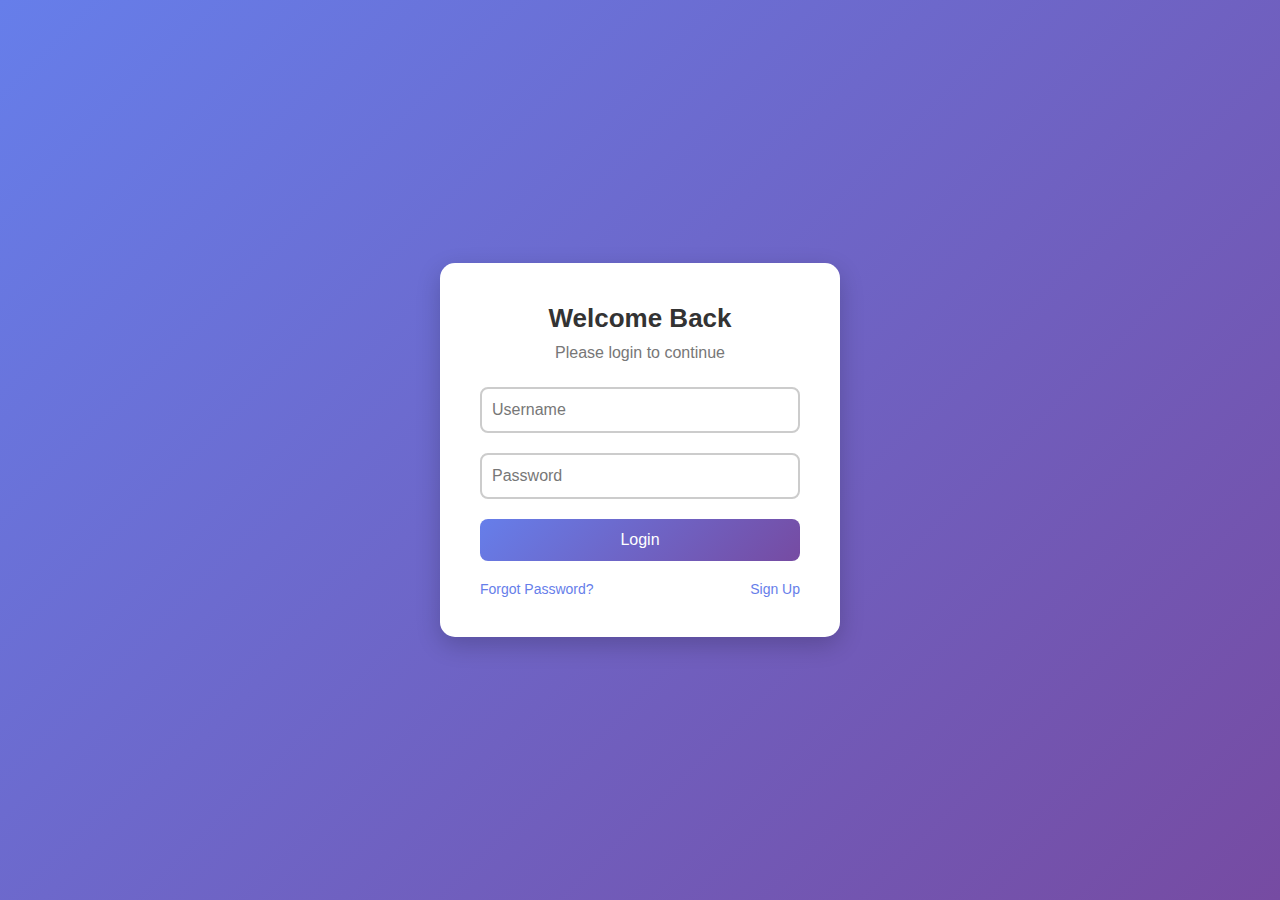
<file: index.html>
<!DOCTYPE html>
<html lang="en">
<head>
  <meta charset="UTF-8">
  <meta name="viewport" content="width=device-width, initial-scale=1.0">
  <title>Modern Login Page</title>
  <link rel="stylesheet" href="style.css"> <!-- Linking CSS -->
</head>
<body>
  <div class="wrapper">
    <div class="login-box">
      <h2>Welcome Back</h2>
      <p>Please login to continue</p>
      <form action="welcome.html" method="post">
        <div class="input-box">
          <input type="text" name="username" required>
          <label>Username</label>
        </div>
        <div class="input-box">
          <input type="password" name="password" required>
          <label>Password</label>
        </div>
        <button type="submit" class="btn">Login</button>
        <div class="extra-links">
          <a href="#">Forgot Password?</a>
          <a href="#">Sign Up</a>
        </div>
      </form>
    </div>
  </div>
</body>
</html>
</file>
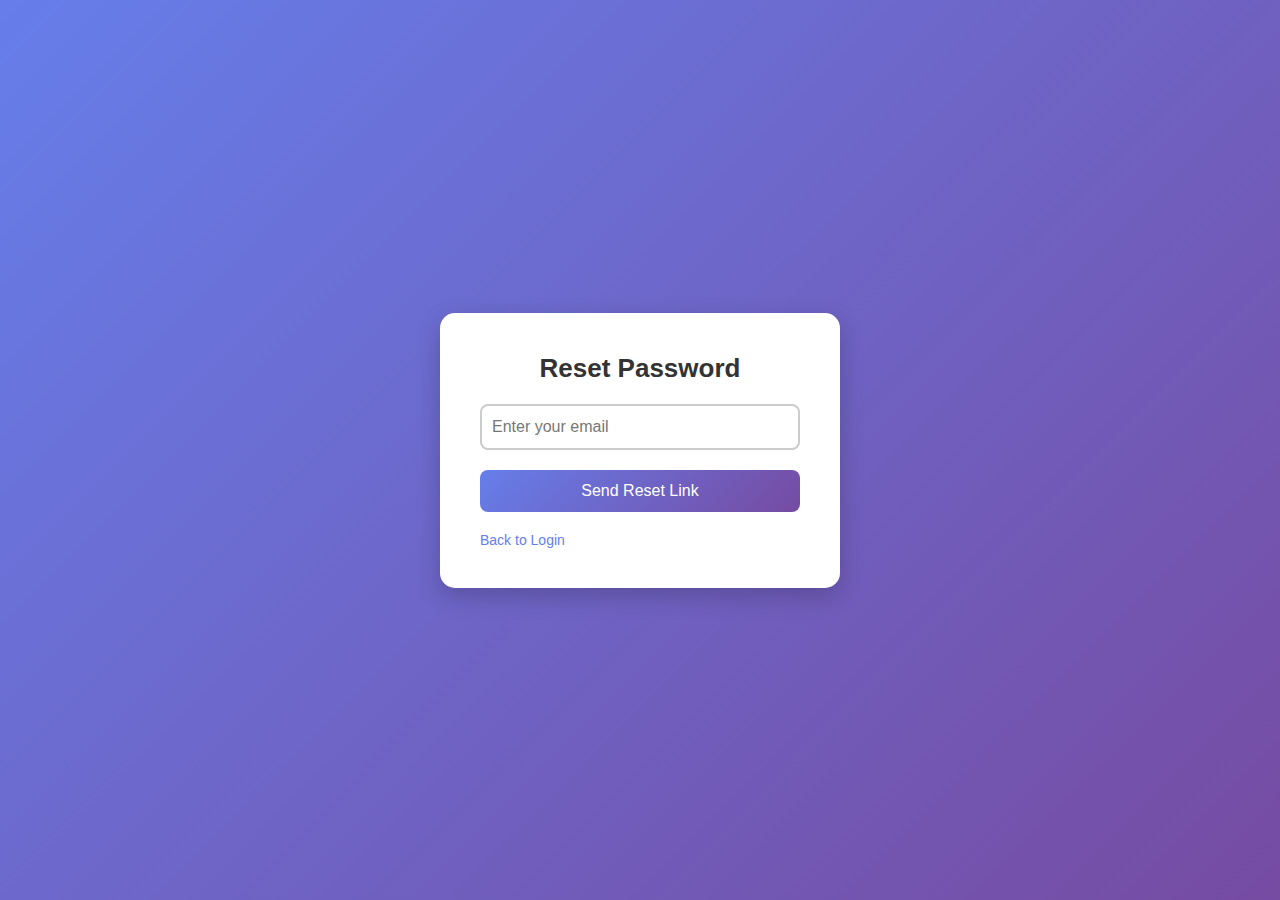
<file: forgot.html>
<!DOCTYPE html>
<html lang="en">
<head>
  <meta charset="UTF-8">
  <meta name="viewport" content="width=device-width, initial-scale=1.0">
  <title>Forgot Password</title>
  <link rel="stylesheet" href="style.css">
</head>
<body>
  <div class="wrapper">
    <div class="login-box">
      <h2>Reset Password</h2>
      <form action="welcome.html" method="post">
        <div class="input-box">
          <input type="email" name="email" required>
          <label>Enter your email</label>
        </div>
        <button type="submit" class="btn">Send Reset Link</button>
        <div class="extra-links">
          <a href="login.html">Back to Login</a>
        </div>
      </form>
    </div>
  </div>
</body>
</html>
</file>
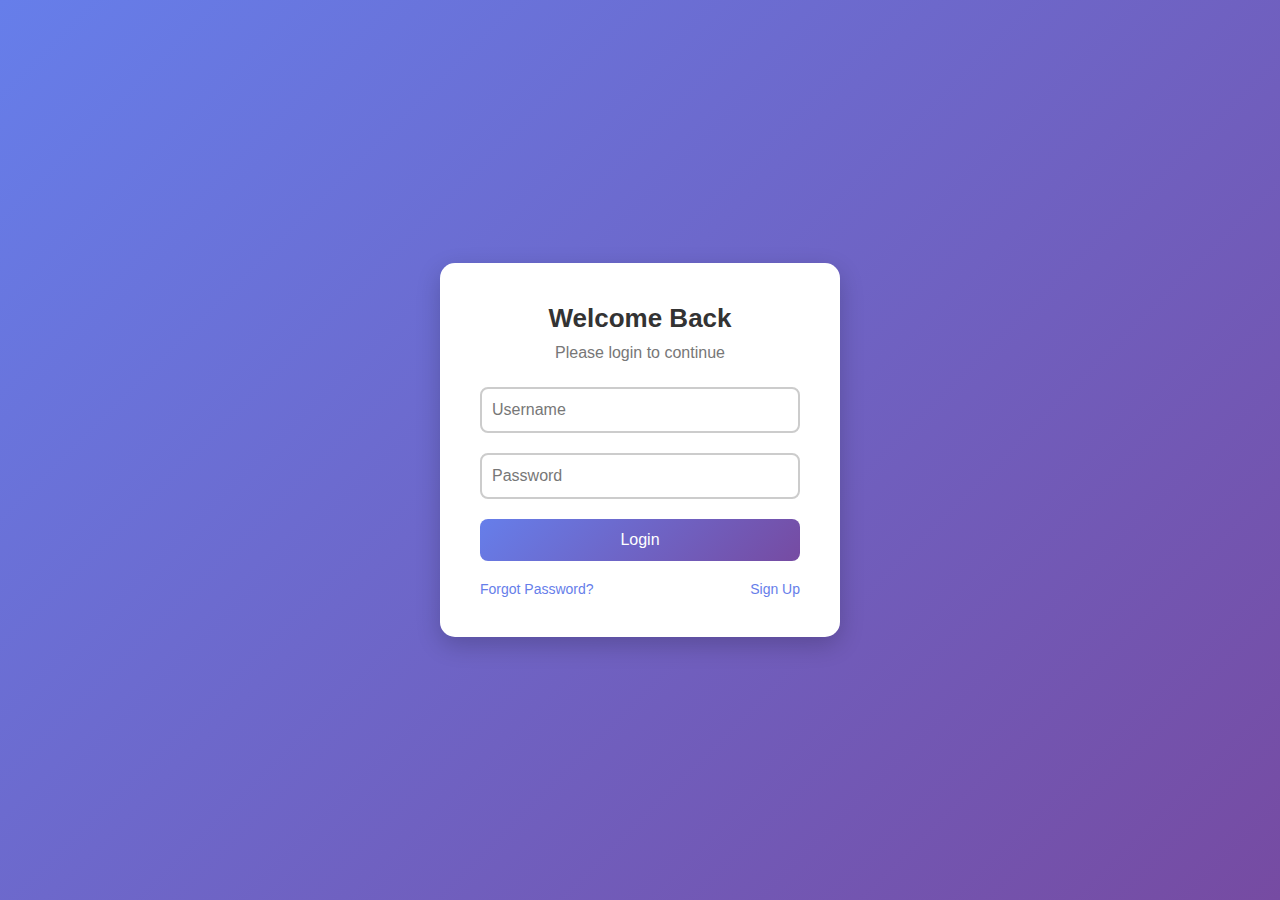
<file: login.html>
<html>
<head>
  <title>Login Page</title>
  <link rel="stylesheet" href="style.css">
</head>
<body>
  <div class="wrapper">
    <div class="login-box">
      <h2>Welcome Back</h2>
      <p>Please login to continue</p>
      <form action="welcome.html" method="post">
        <div class="input-box">
          <input type="text" name="username" required>
          <label>Username</label>
        </div>
        <div class="input-box">
          <input type="password" name="password" required>
          <label>Password</label>
        </div>
        <button type="submit" class="btn">Login</button>
        <div class="extra-links">
          <a href="forgot.html">Forgot Password?</a>
          <a href="signup.html">Sign Up</a>
        </div>
      </form>
    </div>
  </div>
</body>
</html>
</file>
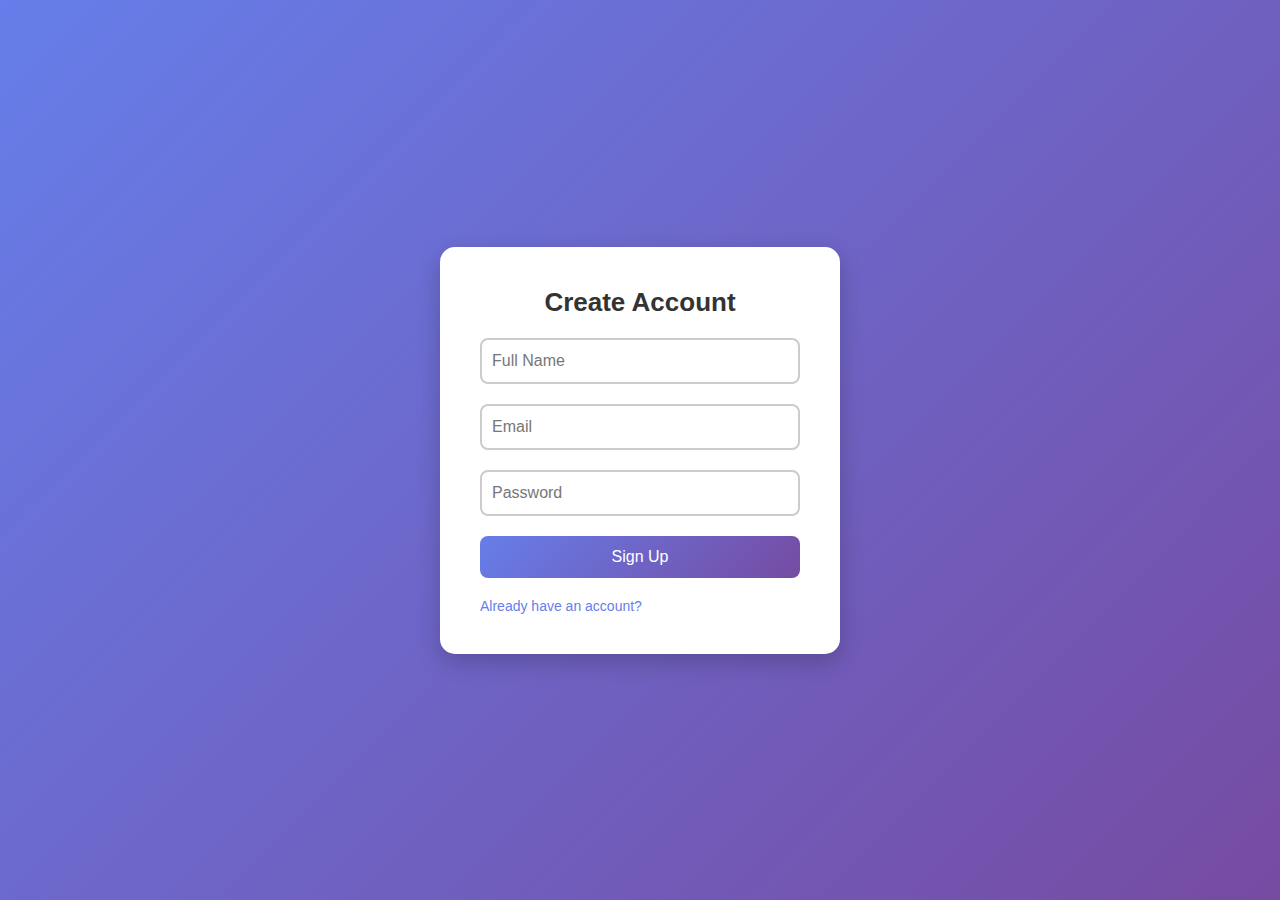
<file: signup.html>
<!DOCTYPE html>
<html lang="en">
<head>
  <meta charset="UTF-8">
  <meta name="viewport" content="width=device-width, initial-scale=1.0">
  <title>Sign Up</title>
  <link rel="stylesheet" href="style.css">
</head>
<body>
  <div class="wrapper">
    <div class="login-box">
      <h2>Create Account</h2>
      <form action="welcome.html" method="post">
        <div class="input-box">
          <input type="text" name="fullname" required>
          <label>Full Name</label>
        </div>
        <div class="input-box">
          <input type="email" name="email" required>
          <label>Email</label>
        </div>
        <div class="input-box">
          <input type="password" name="password" required>
          <label>Password</label>
        </div>
        <button type="submit" class="btn">Sign Up</button>
        <div class="extra-links">
          <a href="login.html">Already have an account?</a>
        </div>
      </form>
    </div>
  </div>
</body>
</html>
</file>
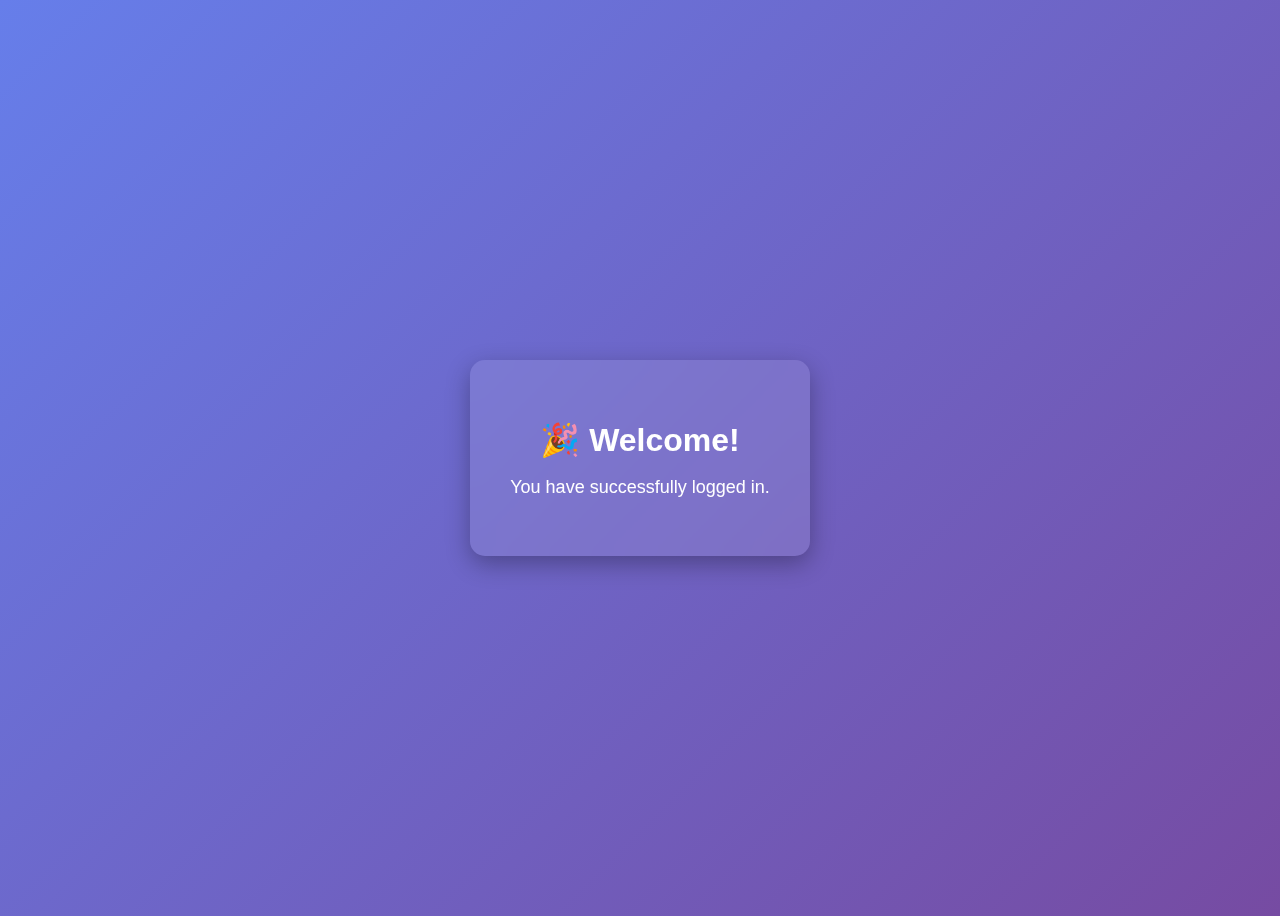
<file: welcome.html>
<!DOCTYPE html>
<html lang="en">
<head>
  <meta charset="UTF-8">
  <meta name="viewport" content="width=device-width, initial-scale=1.0">
  <title>Welcome</title>
  <style>
    body {
      font-family: "Poppins", sans-serif;
      background: linear-gradient(135deg, #667eea, #764ba2);
      height: 100vh;
      display: flex;
      justify-content: center;
      align-items: center;
      color: #fff;
      text-align: center;
    }
    .welcome-box {
      background: rgba(255, 255, 255, 0.1);
      padding: 40px;
      border-radius: 15px;
      backdrop-filter: blur(10px);
      box-shadow: 0 8px 25px rgba(0,0,0,0.3);
    }
    h1 {
      font-size: 32px;
      margin-bottom: 10px;
    }
    p {
      font-size: 18px;
    }
  </style>
</head>
<body>
  <div class="welcome-box">
    <h1>🎉 Welcome!</h1>
    <p>You have successfully logged in.</p>
  </div>
</body>
</html>
</file>
<file: style.css>
* {
  margin: 0;
  padding: 0;
  box-sizing: border-box;
}

body {
  font-family: "Poppins", sans-serif;
  background: linear-gradient(135deg, #667eea, #764ba2);
  height: 100vh;
  display: flex;
  justify-content: center;
  align-items: center;
}

.wrapper {
  width: 100%;
  max-width: 400px;
}

.login-box {
  background: #fff;
  padding: 40px;
  border-radius: 15px;
  box-shadow: 0 8px 25px rgba(0, 0, 0, 0.2);
  text-align: center;
}

.login-box h2 {
  margin-bottom: 10px;
  font-size: 26px;
  color: #333;
}

.login-box p {
  margin-bottom: 25px;
  color: #777;
}

.input-box {
  position: relative;
  margin: 20px 0;
}

.input-box input {
  width: 100%;
  padding: 12px;
  border: 2px solid #ccc;
  border-radius: 8px;
  outline: none;
  font-size: 16px;
  transition: 0.3s;
}

.input-box input:focus {
  border-color: #667eea;
}

.input-box label {
  position: absolute;
  left: 12px;
  top: 50%;
  transform: translateY(-50%);
  color: #777;
  pointer-events: none;
  transition: 0.3s;
}

.input-box input:focus + label,
.input-box input:valid + label {
  top: -8px;
  left: 10px;
  font-size: 12px;
  color: #667eea;
  background: #fff;
  padding: 0 5px;
}

.btn {
  width: 100%;
  padding: 12px;
  border: none;
  border-radius: 8px;
  background: linear-gradient(135deg, #667eea, #764ba2);
  color: #fff;
  font-size: 16px;
  cursor: pointer;
  transition: 0.3s;
}

.btn:hover {
  background: linear-gradient(135deg, #5a6fe0, #6c3e91);
}

.extra-links {
  margin-top: 20px;
  display: flex;
  justify-content: space-between;
}

.extra-links a {
  text-decoration: none;
  color: #667eea;
  font-size: 14px;
  transition: 0.3s;
}

.extra-links a:hover {
  color: #764ba2;
}
</file>
